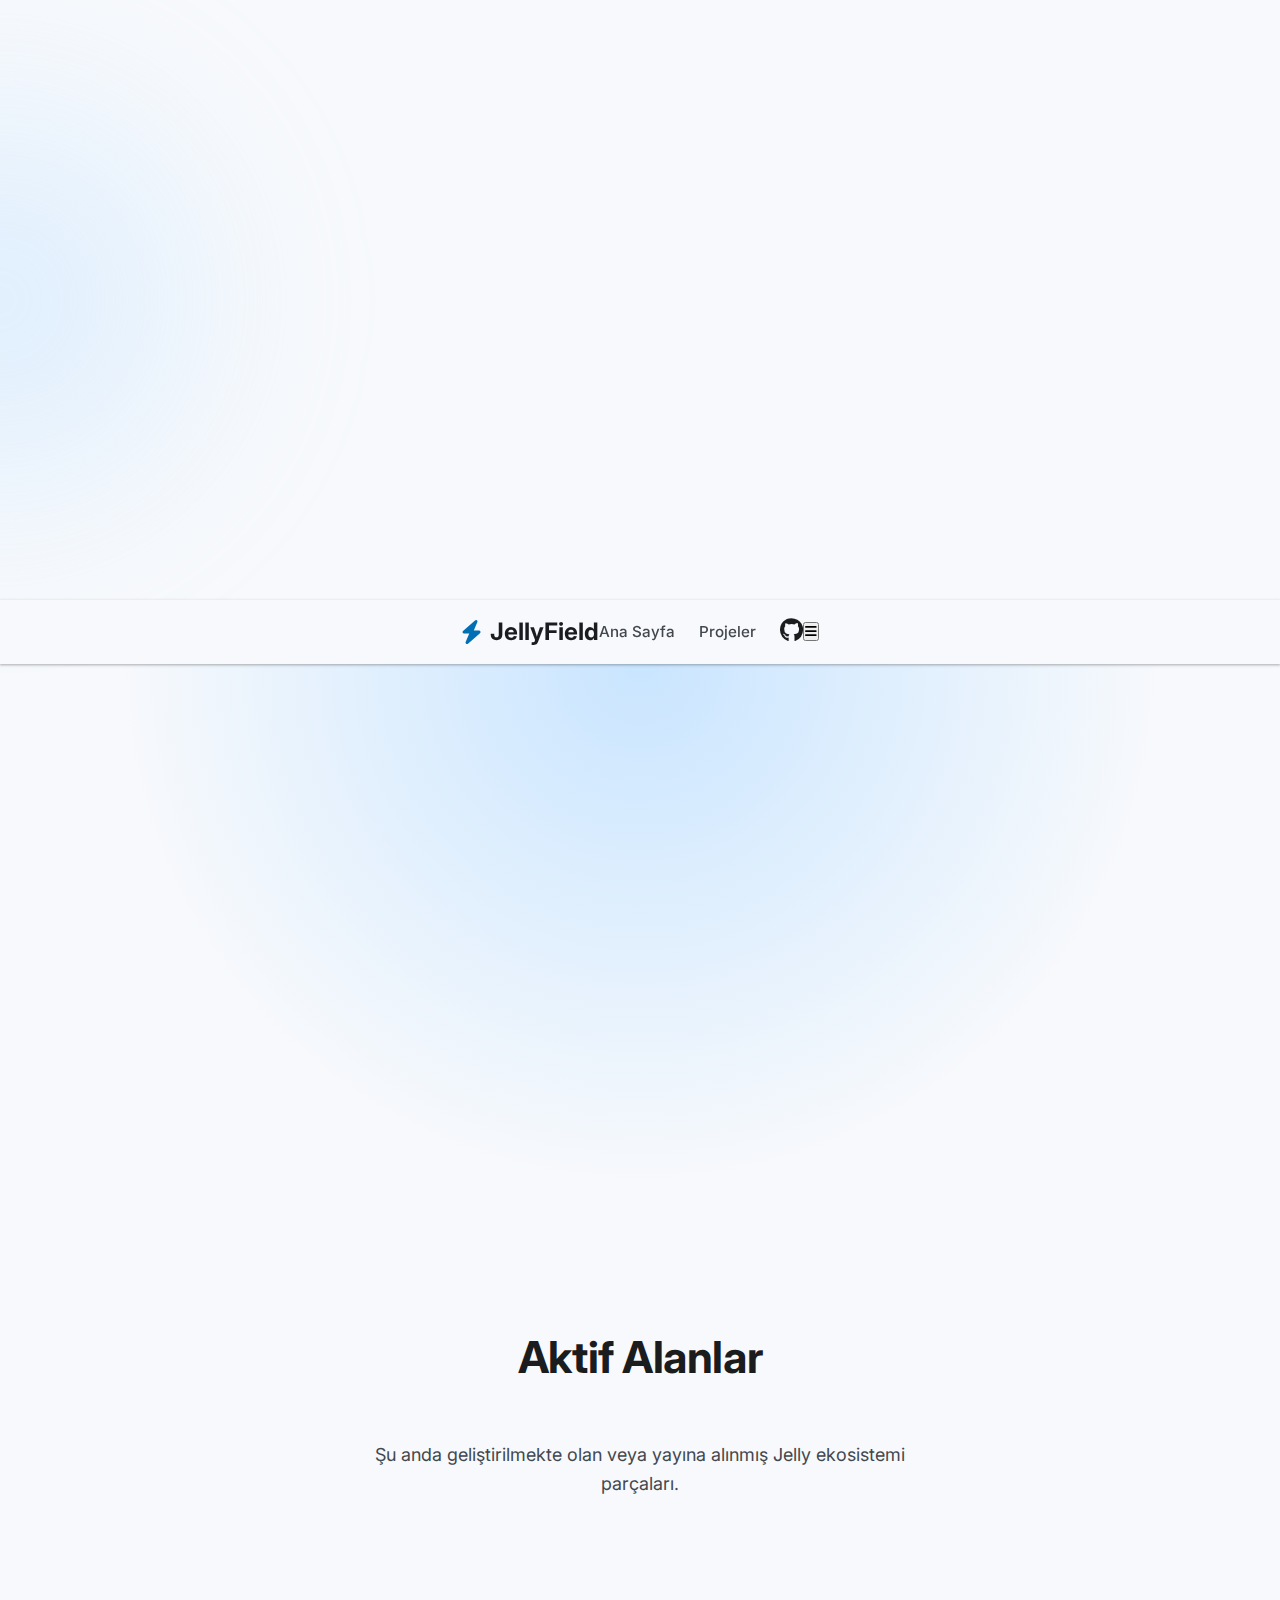
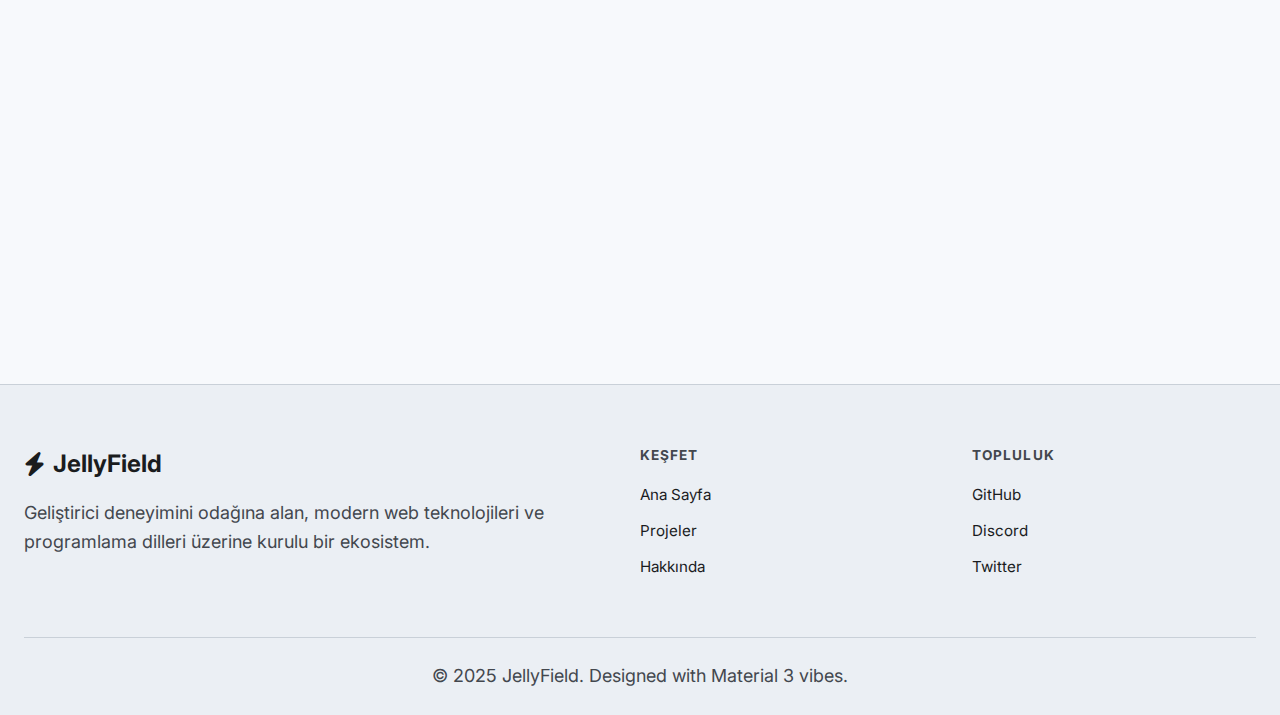
<file: index.html>
<!DOCTYPE html>
<html lang="tr">
<head>
    <meta charset="UTF-8">
    <meta name="viewport" content="width=device-width, initial-scale=1.0">
    <meta name="description" content="JellyField: Tüm Jelly projelerinin toplandığı merkezi geliştirici alanı. JellyGum ve daha fazlasını keşfedin.">
    <meta name="theme-color" content="#ffffff"> <title>JellyField | Geliştirici Merkezi</title>
    
    <link rel="stylesheet" href="css/style.css">
    <link rel="preconnect" href="https://fonts.googleapis.com">
    <link rel="preconnect" href="https://fonts.gstatic.com" crossorigin>
    <link href="https://fonts.googleapis.com/css2?family=Inter:wght@400;500;600;700&family=Fira+Code:wght@400;500&display=swap" rel="stylesheet">
    
    <link rel="stylesheet" href="https://cdnjs.cloudflare.com/ajax/libs/font-awesome/6.4.0/css/all.min.css">
</head>
<body>

    <div class="ambient-glow"></div>

    <nav class="navbar" role="navigation">
        <div class="container">
            <a href="index.html" class="logo" aria-label="JellyField Anasayfa">
                <i class="fa-solid fa-bolt icon-glow"></i>
                <span>JellyField</span>
            </a>
            
            <div class="nav-links">
                <a href="#hero" class="active">Ana Sayfa</a>
                <a href="#projects">Projeler</a>
                <a href="https://github.com/yourusername" target="_blank" rel="noopener noreferrer">
                    <i class="fa-brands fa-github github-icon"></i>
                </a>
            </div>
            
            <button class="hamburger" id="hamburgerBtn" aria-label="Menüyü Aç">
                <i class="fa-solid fa-bars"></i>
            </button>
        </div>
    </nav>

    <main>
        <header id="hero" class="hero">
            <div class="container">
                <div class="hero-content">
                    <div class="hero-badge fade-in-up">
                        <i class="fa-solid fa-flask"></i> v1.0 Yayında
                    </div>
                    
                    <h1 class="gradient-text fade-in-up delay-1">
                        Jelly Projelerinin<br>Buluşma Noktası
                    </h1>
                    
                    <p class="fade-in-up delay-2">
                        Modern, hızlı ve esnek. JellyGum programlama dili ve diğer deneysel projelerin merkezi hub'ına hoş geldiniz.
                    </p>
                    
                    <div class="cta-group fade-in-up delay-3">
                        <a href="#projects" class="btn primary">
                            Projeleri Keşfet <i class="fa-solid fa-arrow-right" style="margin-left:8px; font-size: 0.9em;"></i>
                        </a>
                        <a href="https://github.com/yourusername/jellygum" target="_blank" class="btn secondary">
                            <i class="fa-brands fa-github" style="margin-right:8px;"></i> Kaynak Kod
                        </a>
                    </div>
                </div>
            </div>
        </header>

        <section id="projects" class="features">
            <div class="container">
                <div class="section-header">
                    <h2>Aktif Alanlar</h2>
                    <p style="text-align: center; max-width: 600px; margin: 0 auto 40px;">Şu anda geliştirilmekte olan veya yayına alınmış Jelly ekosistemi parçaları.</p>
                </div>

                <div class="features-grid">
                    <article class="feature-card">
                        <div class="card-header">
                            <div class="feature-icon-wrapper">
                                <i class="fa-solid fa-cube"></i>
                            </div>
                            <span class="status-chip live">Canlı</span>
                        </div>
                        
                        <h3>JellyGum</h3>
                        <p>JellyGum programlama dili için dökümantasyon, örnekler ve oyun alanı.</p>
                        
                        <div class="card-meta">
                            <span><i class="fa-solid fa-code"></i> Dil</span>
                            <span><i class="fa-solid fa-book"></i> Docs</span>
                        </div>

                        <a href="jellygum.html" class="btn secondary full-width">
                            Siteyi Görüntüle
                        </a>
                    </article>

                    <article class="feature-card disabled">
                        <div class="card-header">
                            <div class="feature-icon-wrapper">
                                <i class="fa-solid fa-microchip"></i>
                            </div>
                            <span class="status-chip dev">Geliştiriliyor</span>
                        </div>
                        
                        <h3>JellyCore</h3>
                        <p>Jelly ekosistemi için çekirdek kütüphaneler ve derleyici araçları.</p>
                        
                        <div class="card-meta">
                            <span><i class="fa-solid fa-gears"></i> Sistem</span>
                        </div>

                        <button class="btn secondary full-width" disabled style="opacity: 0.6; cursor: not-allowed;">
                            Yakında
                        </button>
                    </article>
                </div>
            </div>
        </section>
    </main>

    <footer>
        <div class="container">
            <div class="footer-content">
                <div class="footer-brand">
                    <a href="#" class="logo">
                        <i class="fa-solid fa-bolt" style="color: var(--primary);"></i> JellyField
                    </a>
                    <p style="margin-top: 16px;">
                        Geliştirici deneyimini odağına alan, modern web teknolojileri ve programlama dilleri üzerine kurulu bir ekosistem.
                    </p>
                </div>
                
                <div class="footer-links">
                    <h4>Keşfet</h4>
                    <ul>
                        <li><a href="#hero">Ana Sayfa</a></li>
                        <li><a href="#projects">Projeler</a></li>
                        <li><a href="#">Hakkında</a></li>
                    </ul>
                </div>

                <div class="footer-links">
                    <h4>Topluluk</h4>
                    <ul>
                        <li><a href="#">GitHub</a></li>
                        <li><a href="#">Discord</a></li>
                        <li><a href="#">Twitter</a></li>
                    </ul>
                </div>
            </div>
            
            <div class="footer-bottom">
                <p>&copy; 2025 JellyField. Designed with Material 3 vibes.</p>
            </div>
        </div>
    </footer>

    <script src="js/script.js"></script>
</body>
</html>
</file>
<file: css/style.css>
/* Google Material 3 Inspired Theme for JellyGun (Gray/Baby Blue Hybrid) */
@import url('https://fonts.googleapis.com/css2?family=Inter:wght@400;500;600;700&family=Fira+Code:wght@400;500&display=swap');

:root {
    /* 1. GRİ/MAVİ HİBRİT M3 RENK PALETİ */
    
    /* Bebek Mavisi Vurgu */
    --color-primary: #006FB4; /* Orta Koyu Mavi */
    --color-on-primary: #FFFFFF;
    --color-primary-container: #C9E5FF; /* Bebek Mavisi (Vurgu Arka Planı) */
    --color-on-primary-container: #001F3B;

    --color-secondary: #5F6368; 
    --color-on-secondary: #FFFFFF;

    /* Gri Yüzeyler (Beyaz yerine hafif gri/mavi tonları) */
    --color-surface: #F7F9FC; /* Sayfa Arka Planı (Çok Açık Gri/Mavi) */
    --color-surface-container-low: #EBEFF4; /* Element Arka Planı 1 (Hafif Gri) */
    --color-surface-container-high: #DDE3EB; /* Element Arka Planı 2 (Card Background) */
    --color-surface-variant: #C9D0D8; /* Sınırlar/Ayırıcılar */

    --color-outline: #8C9199;
    --color-on-surface: #1A1C1E; /* Ana Yazı Rengi */
    --color-on-surface-variant: #43474E; /* İkincil Yazı/Orta Gri */

    --color-success: #1E8E3E; 
    --color-code-bg: #282C34; 

    /* 2. TIPOGRAFI VE YÜKSEKLİK */
    --font-heading: 'Inter', sans-serif;
    --font-body: 'Inter', sans-serif;
    --font-code: 'Fira Code', monospace;

    /* 3. ARALIK & YUVARLAKLIK */
    --spacing-xs: 8px;
    --spacing-sm: 12px;
    --spacing-md: 24px;
    --spacing-lg: 48px;

    --radius-sm: 8px;
    --radius-md: 12px;
    --radius-lg: 16px;
    --radius-xl: 28px;
    --radius-pill: 999px;

    /* 4. GÖLGELER (Elevation) */
    --elevation-1: 0px 1px 3px 1px rgba(0, 0, 0, 0.10), 0px 1px 2px 0px rgba(0, 0, 0, 0.20);
    --elevation-2: 0px 2px 4px 2px rgba(0, 0, 0, 0.08), 0px 4px 12px 0px rgba(0, 0, 0, 0.08);
    
    --nav-height: 64px;
}

/* --- Global ve Temel Stiller --- */

* {
    margin: 0;
    padding: 0;
    box-sizing: border-box;
}

body {
    font-family: var(--font-body);
    /* Gri Arka Plan */
    background-color: var(--color-surface); 
    color: var(--color-on-surface);
    line-height: 1.6;
    -webkit-font-smoothing: antialiased;
    transition: background-color 0.3s, color 0.3s;
}

/* Layout Utilities */
.container {
    max-width: 1280px;
    margin: 0 auto;
    padding: 0 var(--spacing-md);
}

section {
    padding: var(--spacing-lg) 0;
}

/* --- Tipografi --- */

h1, h2, h3 {
    font-family: var(--font-heading);
    color: var(--color-on-surface);
    font-weight: 700;
    letter-spacing: -0.01em;
}

h1 { 
    font-size: clamp(2.5rem, 6vw + 1rem, 4.5rem); 
    line-height: 1.1; 
    margin-bottom: var(--spacing-md); 
}
h2 { 
    font-size: clamp(1.75rem, 4vw + 0.5rem, 2.75rem); 
    margin-bottom: var(--spacing-lg); 
    text-align: center; 
}
p { 
    color: var(--color-on-surface-variant); 
    font-size: 1.125rem; 
}

/* --- Navbar --- */

.navbar {
    position: sticky; 
    top: 0;
    width: 100%;
    height: var(--nav-height);
    background: var(--color-surface); /* Gri Arka Plan */
    z-index: 1000;
    box-shadow: var(--elevation-1); 
    display: flex;
    align-items: center;
    transition: box-shadow 0.3s, background 0.3s;
}

.navbar .container {
    display: flex;
    justify-content: space-between;
    align-items: center;
}

.logo {
    font-size: 1.5rem;
    font-weight: 700;
    color: var(--color-on-surface);
    display: flex;
    align-items: center;
    gap: 8px;
    text-decoration: none;
}

/* Bebek Mavisi Vurgu */
.logo i { color: var(--color-primary); } 
.logo span { color: var(--color-on-surface); }

.nav-links { display: flex; gap: var(--spacing-md); align-items: center; }

.nav-links a {
    text-decoration: none;
    color: var(--color-on-surface-variant);
    font-weight: 500;
    font-size: 0.95rem;
    transition: color 0.2s;
    outline: none; 
}

.nav-links a:hover, 
.nav-links a.active,
.nav-links a:focus-visible { 
    color: var(--color-primary); /* Hover'da Mavi Vurgu */
}

.github-icon {
    font-size: 1.5rem;
    color: var(--color-on-surface) !important;
}

/* --- Butonlar (M3 Stili) --- */

.btn {
    display: inline-flex;
    align-items: center;
    justify-content: center;
    padding: 12px 24px;
    border-radius: var(--radius-pill);
    font-weight: 600;
    font-size: 1rem;
    text-decoration: none;
    transition: all 0.2s cubic-bezier(0.4, 0, 0.2, 1);
    cursor: pointer;
    border: none;
    outline: none;
}

/* Filled Button (Mavi) */
.btn.primary {
    background-color: var(--color-primary);
    color: var(--color-on-primary);
    box-shadow: var(--elevation-1);
}

.btn.primary:hover {
    background-color: #005A93; /* Daha koyu mavi */
    box-shadow: var(--elevation-2);
    transform: translateY(-1px);
}

/* Outlined Button (Gri zemin, Mavi kontur ve yazı) */
.btn.secondary {
    background-color: transparent;
    color: var(--color-primary);
    border: 1px solid var(--color-outline);
}

.btn.secondary:hover {
    background-color: var(--color-primary-container); /* Bebek mavisi hover */
    border-color: var(--color-primary);
}

/* --- Hero Section --- */

.hero {
    padding: 160px 0 var(--spacing-lg);
    text-align: center;
    /* Bebek mavisi ve gri tonların karışımı arka plan */
    background: radial-gradient(circle at 50% 0%, var(--color-primary-container) 0%, var(--color-surface) 60%);
    transition: background 0.3s;
}

.hero-badge {
    display: inline-flex;
    background: var(--color-surface-container-low);
    color: var(--color-primary);
    padding: 6px 16px;
    border-radius: var(--radius-pill);
    font-size: 0.875rem;
    font-weight: 600;
    margin-bottom: var(--spacing-sm);
    border: 1px solid var(--color-surface-variant);
    box-shadow: 0 1px 2px rgba(0,0,0,0.05);
}

.hero p {
    max-width: 700px;
    margin: 0 auto var(--spacing-md);
    font-size: 1.25rem;
}

.cta-group {
    display: flex;
    gap: var(--spacing-sm);
    justify-content: center;
}

/* --- Özellikler (Kartlar) --- */

.features { padding: 80px 0; }
.features-grid {
    display: grid;
    grid-template-columns: repeat(auto-fit, minmax(280px, 1fr)); 
    gap: var(--spacing-md);
}

.feature-card {
    background: var(--color-surface-container-low); /* Hafif Gri Arka Plan */
    border-radius: var(--radius-xl); 
    padding: var(--spacing-md);
    transition: transform 0.3s ease, background-color 0.3s ease, box-shadow 0.3s;
    border: 1px solid var(--color-surface-variant);
    box-shadow: var(--elevation-1);
}

.feature-card:hover {
    background: var(--color-surface-container-high); /* Daha koyu gri hover */
    transform: translateY(-2px);
    box-shadow: var(--elevation-2);
}

.feature-icon-wrapper {
    width: 56px;
    height: 56px;
    background: var(--color-primary-container); /* Bebek Mavisi Arka Plan */
    border-radius: var(--radius-md);
    display: flex;
    align-items: center;
    justify-content: center;
    margin-bottom: 20px;
    color: var(--color-on-primary-container);
    font-size: 1.75rem;
}

.feature-card h3 { font-size: 1.5rem; margin-bottom: 12px; }
.feature-card p { font-size: 1rem; color: var(--color-on-surface-variant); margin: 0; }

/* --- Code Showcase --- */

.examples-section {
    padding: 80px 0;
    background-color: var(--color-surface-container-high);
}

.code-window {
    background: var(--color-code-bg);
    border-radius: var(--radius-lg);
    box-shadow: 0 6px 10px 4px rgba(0, 0, 0, 0.15); /* Eski shadow-float */
    overflow: hidden;
    max-width: 900px;
    margin: 0 auto;
    font-family: var(--font-code);
}

.window-header {
    background: #363a43; 
    padding: 12px var(--spacing-md);
    display: flex;
    align-items: center;
    gap: 8px;
}

.dot { width: 12px; height: 12px; border-radius: 50%; }
.dot.red { background: #FF6B6B; }
.dot.yellow { background: #FFD93D; }
.dot.green { background: #6BCB77; }
.window-title { 
    margin-left: 12px; 
    color: #c9ccd0; 
    font-size: 0.85rem; 
    font-weight: 500;
}

.code-content {
    padding: var(--spacing-md);
    color: #e0e6f1;
    overflow-x: auto;
}

.code-content pre { margin: 0; }
.hljs { background: transparent !important; padding: 0 !important; }

/* --- Footer --- */

footer {
    background: var(--color-surface-container-low); /* Hafif Gri Arka Plan */
    padding: 60px 0 var(--spacing-md);
    margin-top: var(--spacing-lg);
    border-top: 1px solid var(--color-surface-variant);
    transition: background 0.3s;
}

.footer-content {
    display: grid;
    grid-template-columns: 2fr 1fr 1fr; 
    gap: var(--spacing-lg);
    margin-bottom: var(--spacing-lg);
}

.footer-links h4 { 
    font-size: 0.85rem; 
    text-transform: uppercase; 
    color: var(--color-on-surface-variant); 
    margin-bottom: 16px; 
    letter-spacing: 0.08em; 
}
.footer-links ul { list-style: none; }
.footer-links li { margin-bottom: 10px; }
.footer-links a { 
    color: var(--color-on-surface); 
    text-decoration: none; 
    font-size: 0.95rem; 
    transition: color 0.2s;
}
.footer-links a:hover { color: var(--color-primary); text-decoration: none; }

.footer-bottom {
    text-align: center;
    color: var(--color-on-surface-variant);
    font-size: 0.9rem;
    padding-top: var(--spacing-md);
    border-top: 1px solid var(--color-surface-variant);
}

/* --- Ekstra Etkileşim ve Efektler --- */

.gradient-text {
    /* Bebek Mavisi Gradien */
    background: linear-gradient(135deg, var(--color-primary) 0%, #8AB4F8 100%);
    -webkit-background-clip: text; 
    -webkit-text-fill-color: transparent; 
    background-clip: text;
}

.ambient-glow {
    top: -10%;
    left: 50%;
    transform: translateX(-50%);
    width: 600px;
    height: 600px;
    background: radial-gradient(circle, var(--color-primary-container) 0%, rgba(255,255,255,0) 70%); /* Bebek Mavisi Glow */
    opacity: 0.6;
    z-index: -1;
    pointer-events: none;
    filter: blur(60px);
}

/* Card Improvements */
.card-header {
    display: flex;
    justify-content: space-between;
    align-items: flex-start;
}

.status-chip {
    font-size: 0.75rem;
    padding: 4px 12px;
    border-radius: var(--radius-pill);
    font-weight: 600;
}

/* Durum çipleri kontrast için sabit kalsın */
.status-chip.live {
    background-color: #e6f4ea;
    color: var(--color-success);
}

.status-chip.dev {
    background-color: #fef7e0;
    color: #b06000;
}

.card-meta {
    display: flex;
    gap: 12px;
    margin: 16px 0;
}

.card-meta span {
    font-size: 0.85rem;
    color: var(--color-on-surface-variant);
    background: var(--color-surface);
    padding: 4px 8px;
    border-radius: 6px;
    border: 1px solid var(--color-surface-variant);
}

.full-width {
    width: 100%;
}

/* Simple Animations */
.fade-in-up {
    opacity: 0;
    animation: fadeInUp 0.8s ease-out forwards;
}

.delay-1 { animation-delay: 0.1s; }
.delay-2 { animation-delay: 0.2s; }
.delay-3 { animation-delay: 0.3s; }

@keyframes fadeInUp {
    from { opacity: 0; transform: translateY(20px); }
    to { opacity: 1; transform: translateY(0); }
}

/* --- Mobil (Responsive) --- */
@media (max-width: 1024px) {
    .footer-content {
        grid-template-columns: repeat(2, 1fr);
    }
}

@media (max-width: 768px) {
    .container { padding: 0 1rem; } 
    h1 { font-size: 2.5rem; }
    h2 { text-align: left; margin-bottom: var(--spacing-md); }
    .hero { padding: 120px 0 60px; }
    .cta-group { flex-direction: column; gap: var(--spacing-xs); }
    
    .nav-links { 
        position: absolute;
        top: var(--nav-height);
        left: 0;
        width: 100%;
        flex-direction: column;
        background: var(--color-surface);
        padding: var(--spacing-md) 0;
        border-top: 1px solid var(--color-surface-variant);
        display: none; 
    }
    .nav-links.is-open {
        display: flex;
    }
    
    .hamburger {
        display: block;
        background: none;
        border: none;
        font-size: 1.5rem;
        color: var(--color-on-surface);
        cursor: pointer;
    }
    
    .footer-content { 
        grid-template-columns: 1fr; 
        gap: var(--spacing-md); 
    }
}
</file>
